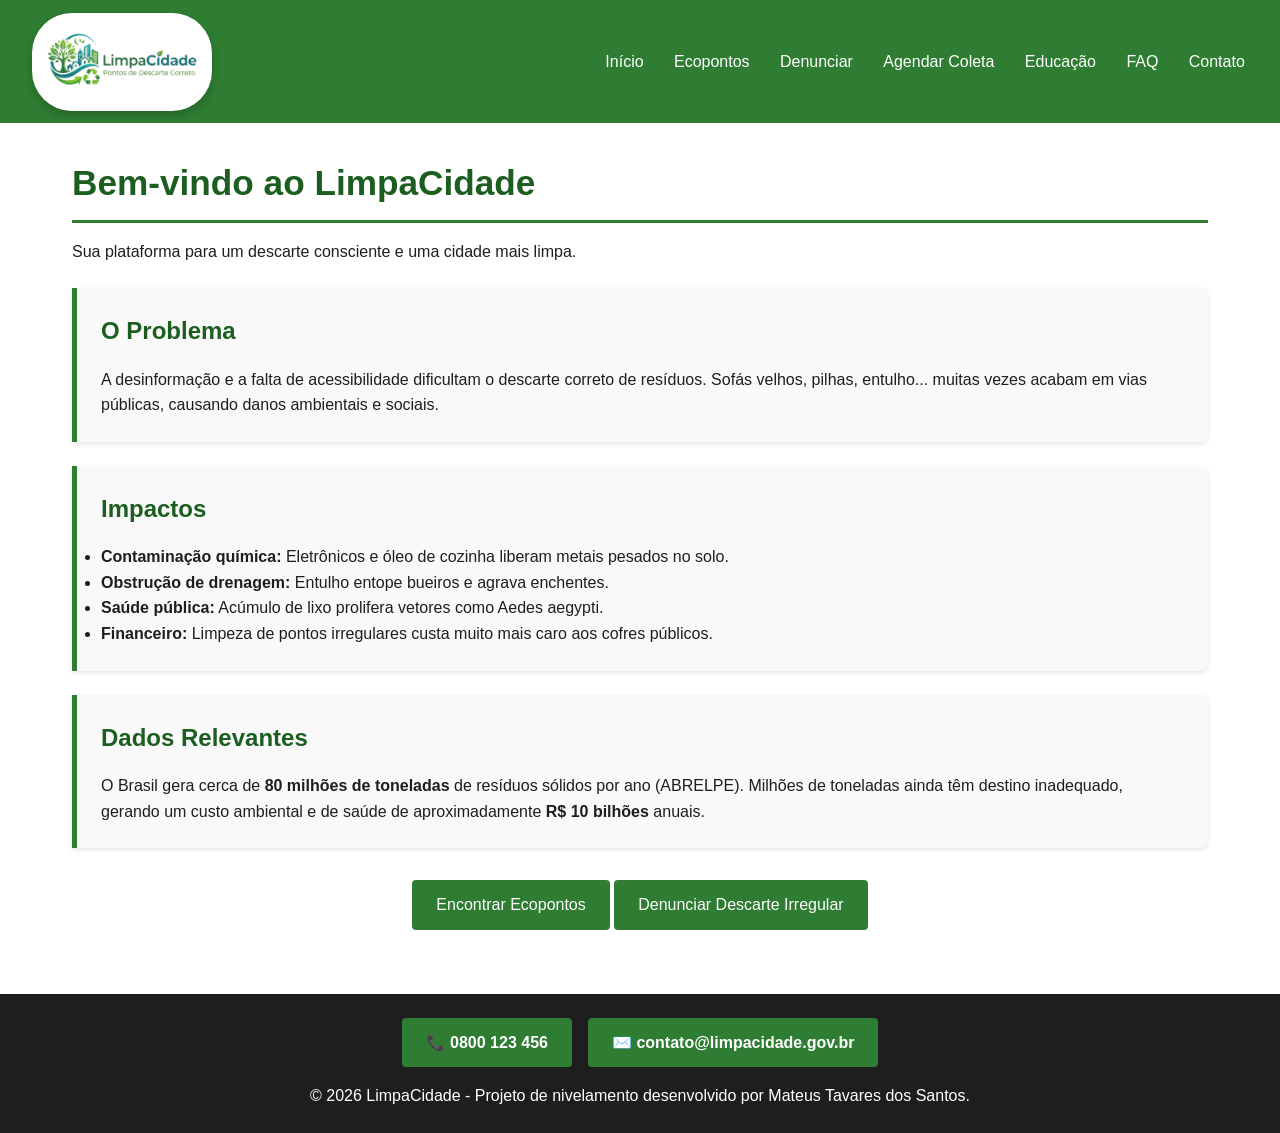
<file: index.html>
<!DOCTYPE html>
<html lang="pt-BR">
<head>
  <meta charset="UTF-8">
  <meta name="viewport" content="width=device-width, initial-scale=1.0">
  <title>LimpaCidade - Início</title>
  <link rel="stylesheet" href="style.css">
</head>
<body>
  <header>
    <a href="index.html" class="logo-link">
      <img src="img/logo.png" alt="Logo LimpaCidade" class="logo">
    </a>
    <nav>
      <ul>
        <li><a href="index.html">Início</a></li>
        <li><a href="mapa.html">Ecopontos</a></li>
        <li><a href="denunciar.html">Denunciar</a></li>
        <li><a href="agendar.html">Agendar Coleta</a></li>
        <li><a href="educacao.html">Educação</a></li>
        <li><a href="faq.html">FAQ</a></li>
        <li><a href="contato.html">Contato</a></li>
      </ul>
    </nav>
  </header>

  <main>
    <h1>Bem-vindo ao LimpaCidade</h1>
    <p>Sua plataforma para um descarte consciente e uma cidade mais limpa.</p>

    <div class="card">
      <h2>O Problema</h2>
      <p>A desinformação e a falta de acessibilidade dificultam o descarte correto de resíduos. Sofás velhos, pilhas, entulho... muitas vezes acabam em vias públicas, causando danos ambientais e sociais.</p>
    </div>

    <div class="card">
      <h2>Impactos</h2>
      <ul>
        <li><strong>Contaminação química:</strong> Eletrônicos e óleo de cozinha liberam metais pesados no solo.</li>
        <li><strong>Obstrução de drenagem:</strong> Entulho entope bueiros e agrava enchentes.</li>
        <li><strong>Saúde pública:</strong> Acúmulo de lixo prolifera vetores como Aedes aegypti.</li>
        <li><strong>Financeiro:</strong> Limpeza de pontos irregulares custa muito mais caro aos cofres públicos.</li>
      </ul>
    </div>

    <div class="card">
      <h2>Dados Relevantes</h2>
      <p>O Brasil gera cerca de <strong>80 milhões de toneladas</strong> de resíduos sólidos por ano (ABRELPE). Milhões de toneladas ainda têm destino inadequado, gerando um custo ambiental e de saúde de aproximadamente <strong>R$ 10 bilhões</strong> anuais.</p>
    </div>

    <div class="text-center mt-2">
      <a href="mapa.html" class="btn">Encontrar Ecopontos</a>
      <a href="denunciar.html" class="btn">Denunciar Descarte Irregular</a>
    </div>
  </main>

  <footer>
    <div class="contact-buttons">
      <a href="tel:0800123456">📞 0800 123 456</a>
      <a href="mailto:contato@limpacidade.gov.br">✉️ contato@limpacidade.gov.br</a>
    </div>
    <p>&copy; 2026 LimpaCidade - Projeto de nivelamento desenvolvido por Mateus Tavares dos Santos.</p>
  </footer>

  <script src="script.js"></script>
</body>
</html>
</file>
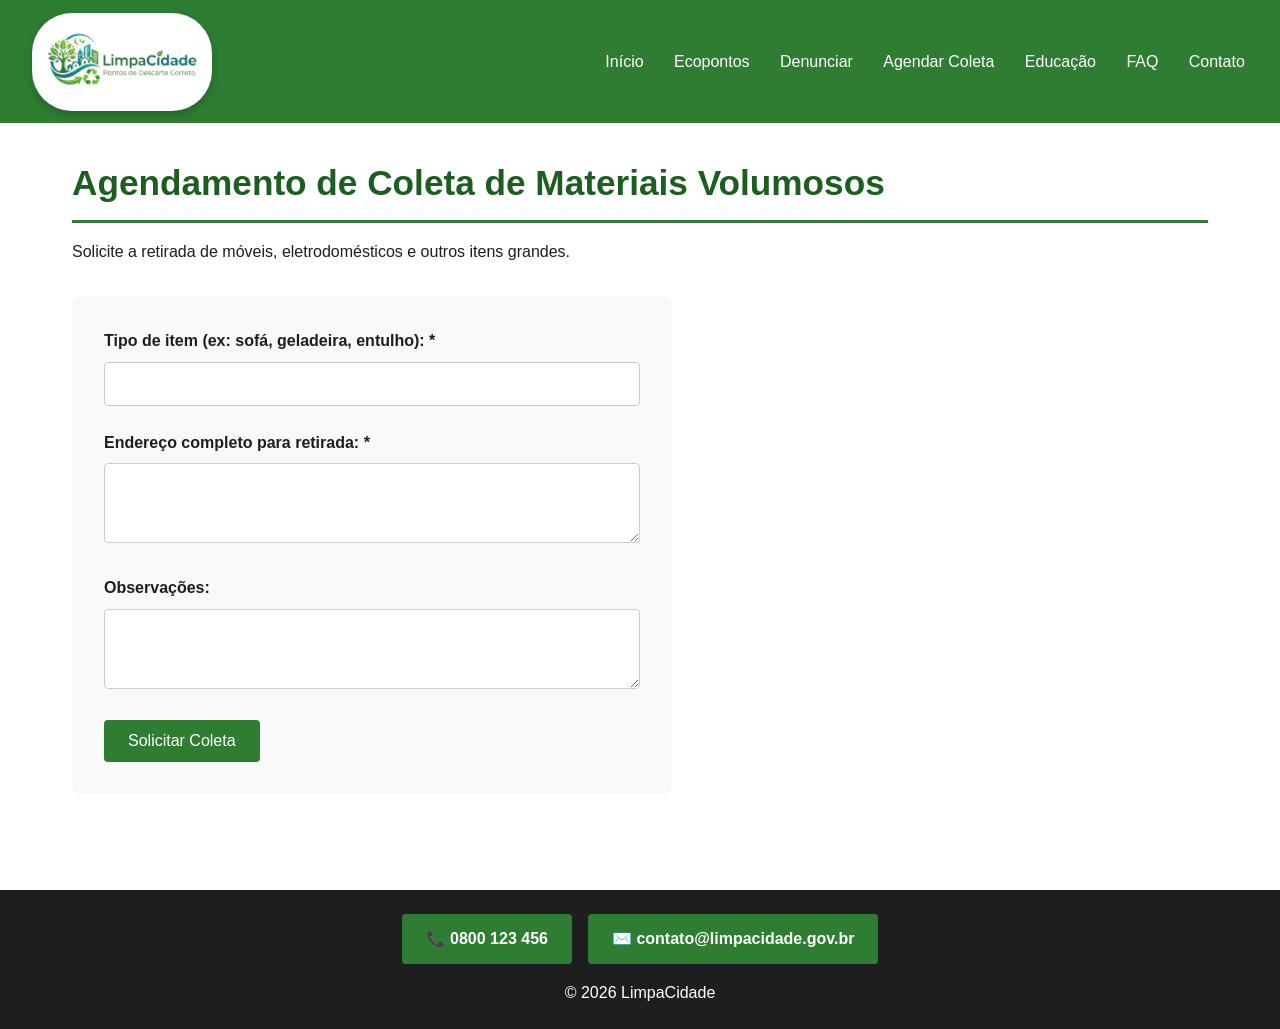
<file: agendar.html>
<!DOCTYPE html>
<html lang="pt-BR">
<head>
  <meta charset="UTF-8">
  <meta name="viewport" content="width=device-width, initial-scale=1.0">
  <title>LimpaCidade - Agendar Coleta de Volumosos</title>
  <link rel="stylesheet" href="style.css">
</head>
<body>
  <header>
    <a href="index.html" class="logo-link">
      <img src="img/logo.png" alt="Logo LimpaCidade" class="logo">
    </a>
    <nav>
      <ul>
        <li><a href="index.html">Início</a></li>
        <li><a href="mapa.html">Ecopontos</a></li>
        <li><a href="denunciar.html">Denunciar</a></li>
        <li><a href="agendar.html">Agendar Coleta</a></li>
        <li><a href="educacao.html">Educação</a></li>
        <li><a href="faq.html">FAQ</a></li>
        <li><a href="contato.html">Contato</a></li>
      </ul>
    </nav>
  </header>

  <main>
    <h1>Agendamento de Coleta de Materiais Volumosos</h1>
    <p>Solicite a retirada de móveis, eletrodomésticos e outros itens grandes.</p>

    <form id="form-coleta">
      <div class="form-group">
        <label for="item">Tipo de item (ex: sofá, geladeira, entulho): *</label>
        <input type="text" id="item" name="item" required>
      </div>

      <div class="form-group">
        <label for="endereco">Endereço completo para retirada: *</label>
        <textarea id="endereco" name="endereco" rows="3" required></textarea>
      </div>

      <div class="form-group">
        <label for="observacoes">Observações:</label>
        <textarea id="observacoes" name="observacoes" rows="3" required></textarea>
      </div>

      <button type="submit">Solicitar Coleta</button>
    </form>
  </main>

  <footer>
    <div class="contact-buttons">
      <a href="tel:0800123456">📞 0800 123 456</a>
      <a href="mailto:contato@limpacidade.gov.br">✉️ contato@limpacidade.gov.br</a>
    </div>
    <p>&copy; 2026 LimpaCidade</p>
  </footer>

  <script src="script.js"></script>
</body>
</html>
</file>
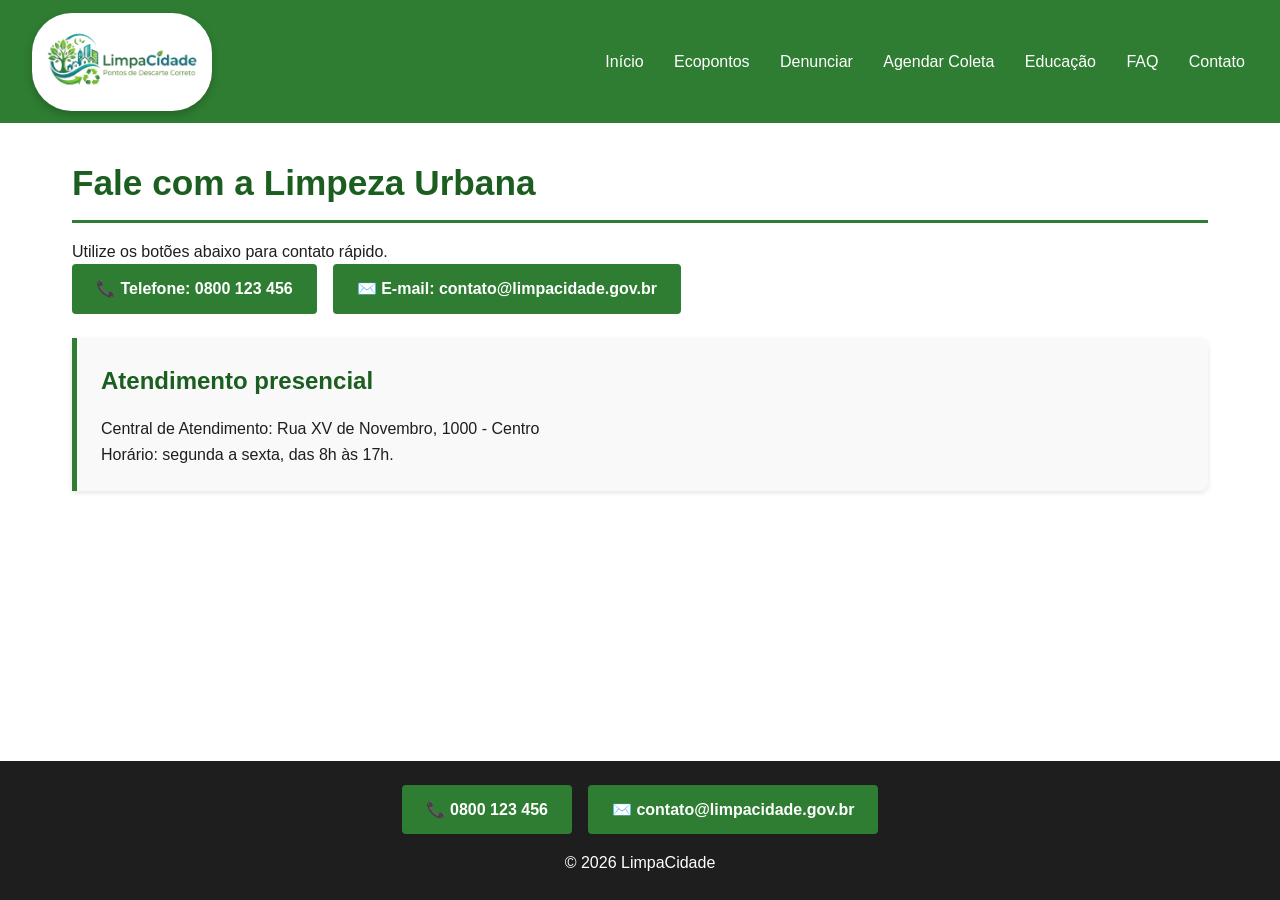
<file: contato.html>
<!DOCTYPE html>
<html lang="pt-BR">
<head>
  <meta charset="UTF-8">
  <meta name="viewport" content="width=device-width, initial-scale=1.0">
  <title>LimpaCidade - Contato</title>
  <link rel="stylesheet" href="style.css">
</head>
<body>
  <header>
    <a href="index.html" class="logo-link">
      <img src="img/logo.png" alt="Logo LimpaCidade" class="logo">
    </a>
    <nav>
      <ul>
        <li><a href="index.html">Início</a></li>
        <li><a href="mapa.html">Ecopontos</a></li>
        <li><a href="denunciar.html">Denunciar</a></li>
        <li><a href="agendar.html">Agendar Coleta</a></li>
        <li><a href="educacao.html">Educação</a></li>
        <li><a href="faq.html">FAQ</a></li>
        <li><a href="contato.html">Contato</a></li>
      </ul>
    </nav>
  </header>

  <main>
    <h1>Fale com a Limpeza Urbana</h1>
    <p>Utilize os botões abaixo para contato rápido.</p>

    <div class="contact-buttons" style="justify-content: flex-start;">
      <a href="tel:0800123456">📞 Telefone: 0800 123 456</a>
      <a href="mailto:contato@limpacidade.gov.br">✉️ E-mail: contato@limpacidade.gov.br</a>
    </div>

    <div class="card">
      <h2>Atendimento presencial</h2>
      <p>Central de Atendimento: Rua XV de Novembro, 1000 - Centro<br>
      Horário: segunda a sexta, das 8h às 17h.</p>
    </div>
  </main>

  <footer>
    <div class="contact-buttons">
      <a href="tel:0800123456">📞 0800 123 456</a>
      <a href="mailto:contato@limpacidade.gov.br">✉️ contato@limpacidade.gov.br</a>
    </div>
    <p>&copy; 2026 LimpaCidade</p>
  </footer>

  <script src="script.js"></script>
</body>
</html>
</file>
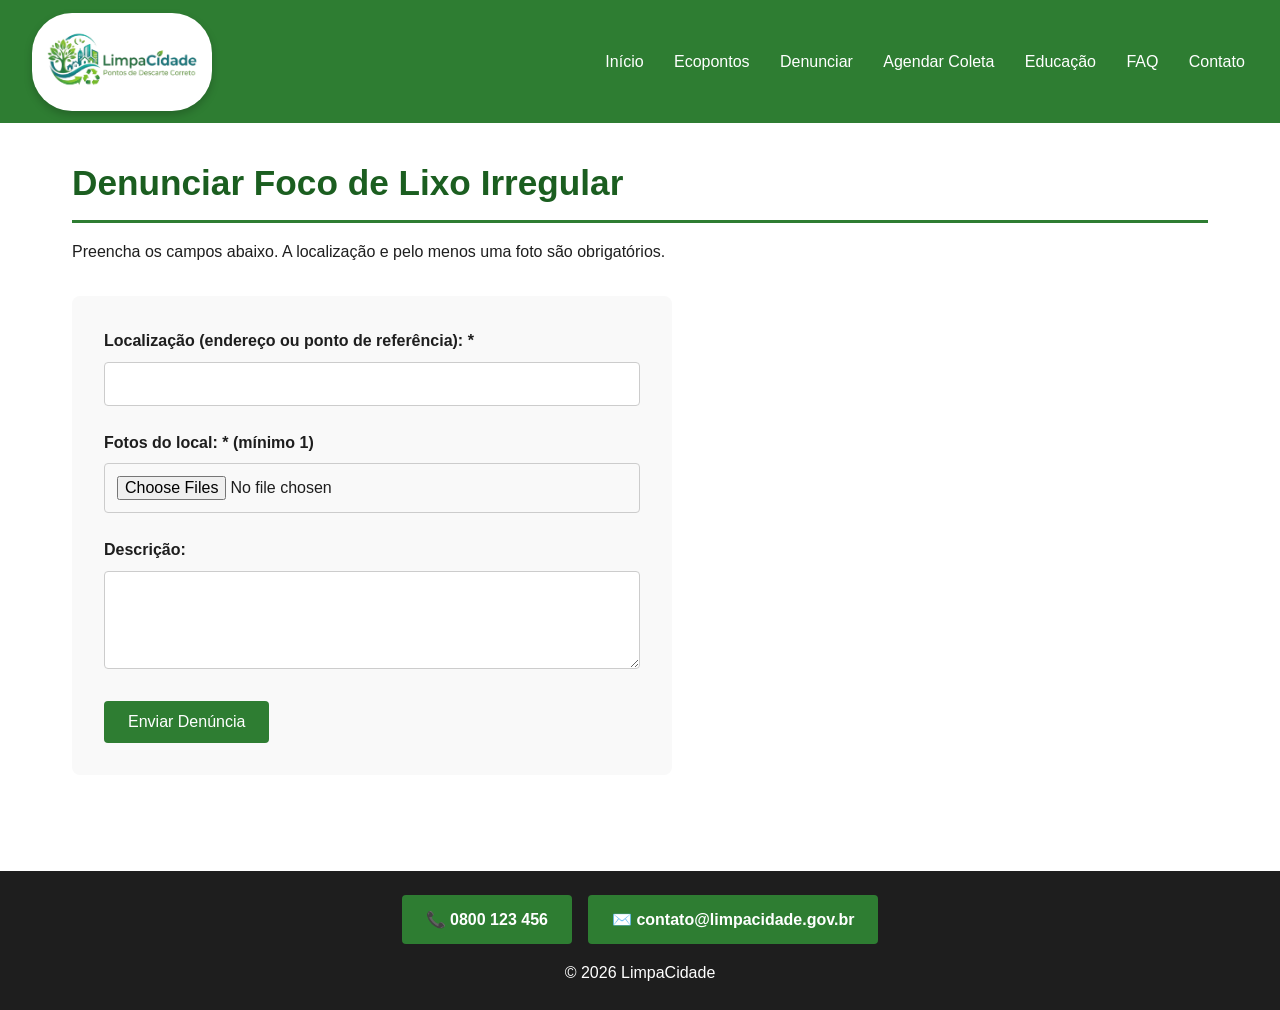
<file: denunciar.html>
<!DOCTYPE html>
<html lang="pt-BR">
<head>
  <meta charset="UTF-8">
  <meta name="viewport" content="width=device-width, initial-scale=1.0">
  <title>LimpaCidade - Denunciar Descarte Irregular</title>
  <link rel="stylesheet" href="style.css">
</head>
<body>
  <header>
    <a href="index.html" class="logo-link">
      <img src="img/logo.png" alt="Logo LimpaCidade" class="logo">
    </a>
    <nav>
      <ul>
        <li><a href="index.html">Início</a></li>
        <li><a href="mapa.html">Ecopontos</a></li>
        <li><a href="denunciar.html">Denunciar</a></li>
        <li><a href="agendar.html">Agendar Coleta</a></li>
        <li><a href="educacao.html">Educação</a></li>
        <li><a href="faq.html">FAQ</a></li>
        <li><a href="contato.html">Contato</a></li>
      </ul>
    </nav>
  </header>

  <main>
    <h1>Denunciar Foco de Lixo Irregular</h1>
    <p>Preencha os campos abaixo. A localização e pelo menos uma foto são obrigatórios.</p>

    <form id="form-denuncia">
      <div class="form-group">
        <label for="localizacao">Localização (endereço ou ponto de referência): *</label>
        <input type="text" id="localizacao" name="localizacao" required>
      </div>

      <div class="form-group">
        <label for="fotos">Fotos do local: * (mínimo 1)</label>
        <input type="file" id="fotos" name="fotos" accept="image/*" multiple required>
      </div>

      <div class="form-group">
        <label for="descricao">Descrição:</label>
        <textarea id="descricao" name="descricao" rows="4" required></textarea>
      </div>

      <button type="submit">Enviar Denúncia</button>
    </form>
  </main>

  <footer>
    <div class="contact-buttons">
      <a href="tel:0800123456">📞 0800 123 456</a>
      <a href="mailto:contato@limpacidade.gov.br">✉️ contato@limpacidade.gov.br</a>
    </div>
    <p>&copy; 2026 LimpaCidade</p>
  </footer>

  <script src="script.js"></script>
</body>
</html>
</file>
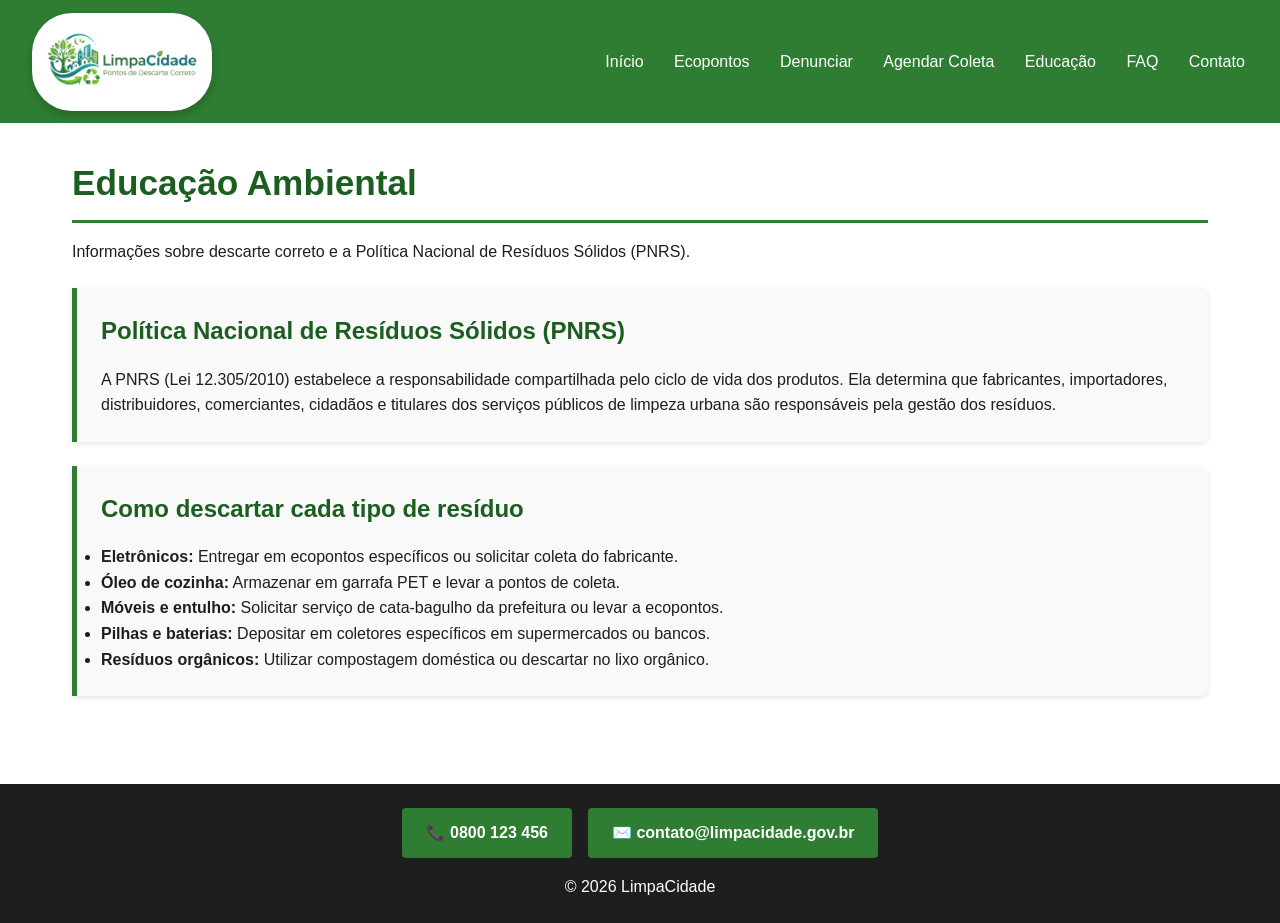
<file: educacao.html>
<!DOCTYPE html>
<html lang="pt-BR">
<head>
  <meta charset="UTF-8">
  <meta name="viewport" content="width=device-width, initial-scale=1.0">
  <title>LimpaCidade - Educação Ambiental</title>
  <link rel="stylesheet" href="style.css">
</head>
<body>
  <header>
    <a href="index.html" class="logo-link">
      <img src="img/logo.png" alt="Logo LimpaCidade" class="logo">
    </a>
    <nav>
      <ul>
        <li><a href="index.html">Início</a></li>
        <li><a href="mapa.html">Ecopontos</a></li>
        <li><a href="denunciar.html">Denunciar</a></li>
        <li><a href="agendar.html">Agendar Coleta</a></li>
        <li><a href="educacao.html">Educação</a></li>
        <li><a href="faq.html">FAQ</a></li>
        <li><a href="contato.html">Contato</a></li>
      </ul>
    </nav>
  </header>

  <main>
    <h1>Educação Ambiental</h1>
    <p>Informações sobre descarte correto e a Política Nacional de Resíduos Sólidos (PNRS).</p>

    <div class="card">
      <h2>Política Nacional de Resíduos Sólidos (PNRS)</h2>
      <p>A PNRS (Lei 12.305/2010) estabelece a responsabilidade compartilhada pelo ciclo de vida dos produtos. Ela determina que fabricantes, importadores, distribuidores, comerciantes, cidadãos e titulares dos serviços públicos de limpeza urbana são responsáveis pela gestão dos resíduos.</p>
    </div>

    <div class="card">
      <h2>Como descartar cada tipo de resíduo</h2>
      <ul>
        <li><strong>Eletrônicos:</strong> Entregar em ecopontos específicos ou solicitar coleta do fabricante.</li>
        <li><strong>Óleo de cozinha:</strong> Armazenar em garrafa PET e levar a pontos de coleta.</li>
        <li><strong>Móveis e entulho:</strong> Solicitar serviço de cata-bagulho da prefeitura ou levar a ecopontos.</li>
        <li><strong>Pilhas e baterias:</strong> Depositar em coletores específicos em supermercados ou bancos.</li>
        <li><strong>Resíduos orgânicos:</strong> Utilizar compostagem doméstica ou descartar no lixo orgânico.</li>
      </ul>
    </div>
  </main>

  <footer>
    <div class="contact-buttons">
      <a href="tel:0800123456">📞 0800 123 456</a>
      <a href="mailto:contato@limpacidade.gov.br">✉️ contato@limpacidade.gov.br</a>
    </div>
    <p>&copy; 2026 LimpaCidade</p>
  </footer>

  <script src="script.js"></script>
</body>
</html>
</file>
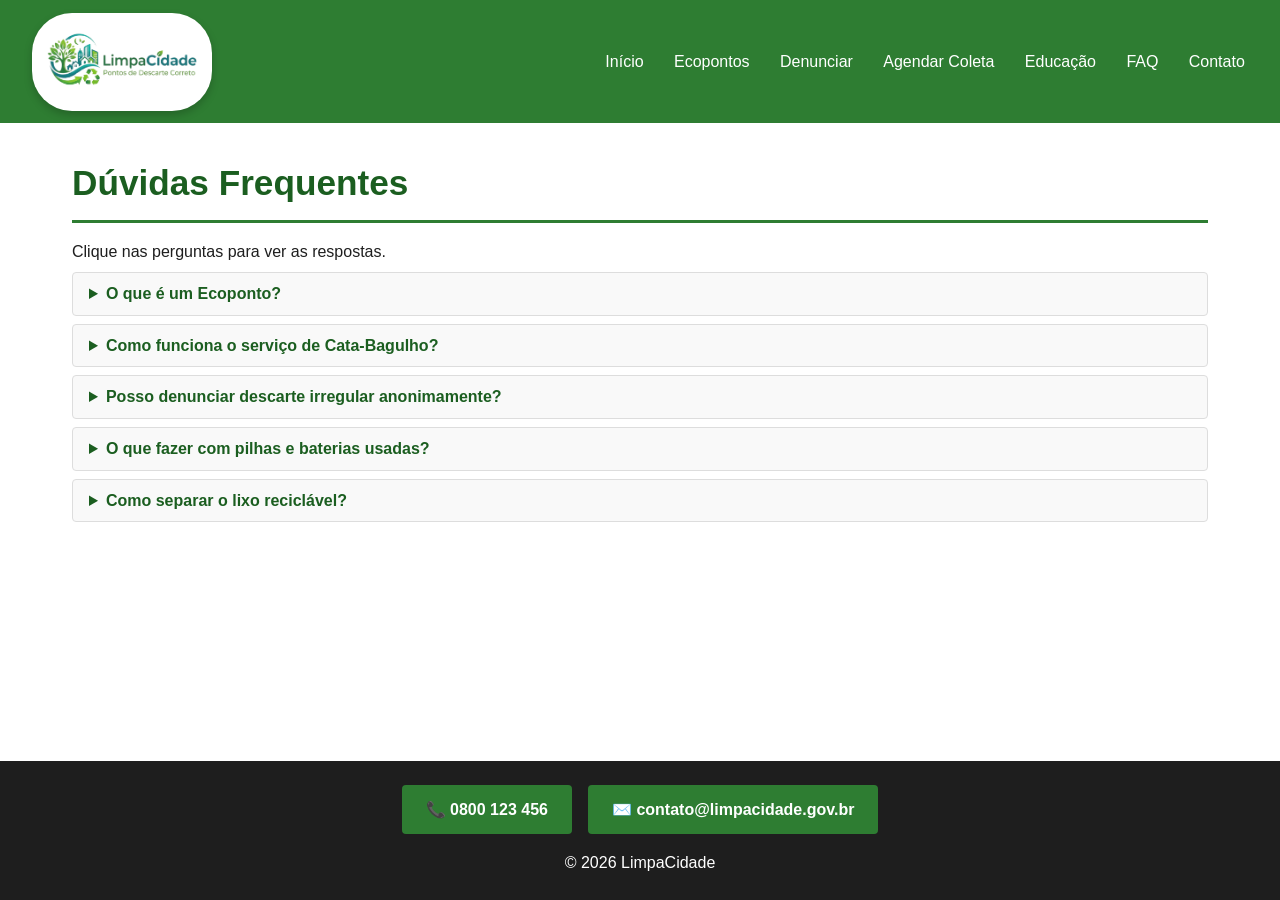
<file: faq.html>
<!DOCTYPE html>
<html lang="pt-BR">
<head>
  <meta charset="UTF-8">
  <meta name="viewport" content="width=device-width, initial-scale=1.0">
  <title>LimpaCidade - Perguntas Frequentes</title>
  <link rel="stylesheet" href="style.css">
</head>
<body>
  <header>
    <a href="index.html" class="logo-link">
      <img src="img/logo.png" alt="Logo LimpaCidade" class="logo">
    </a>
    <nav>
      <ul>
        <li><a href="index.html">Início</a></li>
        <li><a href="mapa.html">Ecopontos</a></li>
        <li><a href="denunciar.html">Denunciar</a></li>
        <li><a href="agendar.html">Agendar Coleta</a></li>
        <li><a href="educacao.html">Educação</a></li>
        <li><a href="faq.html">FAQ</a></li>
        <li><a href="contato.html">Contato</a></li>
      </ul>
    </nav>
  </header>

  <main>
    <h1>Dúvidas Frequentes</h1>
    <p>Clique nas perguntas para ver as respostas.</p>

    <details>
      <summary>O que é um Ecoponto?</summary>
      <p>Ecopontos são locais públicos onde a população pode entregar voluntariamente pequenos volumes de entulho, materiais recicláveis, móveis velhos, podas de árvores, óleo de cozinha e resíduos eletrônicos.</p>
    </details>

    <details>
      <summary>Como funciona o serviço de Cata-Bagulho?</summary>
      <p>O Cata-Bagulho é um serviço gratuito da prefeitura para recolhimento de materiais volumosos. Você pode agendar uma coleta pelo nosso site ou pelo telefone 0800 123 456.</p>
    </details>

    <details>
      <summary>Posso denunciar descarte irregular anonimamente?</summary>
      <p>Sim, você pode denunciar sem se identificar. Apenas forneça a localização e uma foto do local. Não é necessário criar conta.</p>
    </details>

    <details>
      <summary>O que fazer com pilhas e baterias usadas?</summary>
      <p>Pilhas e baterias devem ser descartadas em pontos de coleta específicos, como em supermercados, lojas de eletrônicos ou nos Ecopontos que aceitam esse material.</p>
    </details>

    <details>
      <summary>Como separar o lixo reciclável?</summary>
      <p>Separe plásticos, papéis, metais e vidros. Lave as embalagens antes de descartar para evitar contaminação. Resíduos orgânicos devem ir para o lixo comum ou compostagem.</p>
    </details>
  </main>

  <footer>
    <div class="contact-buttons">
      <a href="tel:0800123456">📞 0800 123 456</a>
      <a href="mailto:contato@limpacidade.gov.br">✉️ contato@limpacidade.gov.br</a>
    </div>
    <p>&copy; 2026 LimpaCidade</p>
  </footer>

  <script src="script.js"></script>
</body>
</html>
</file>
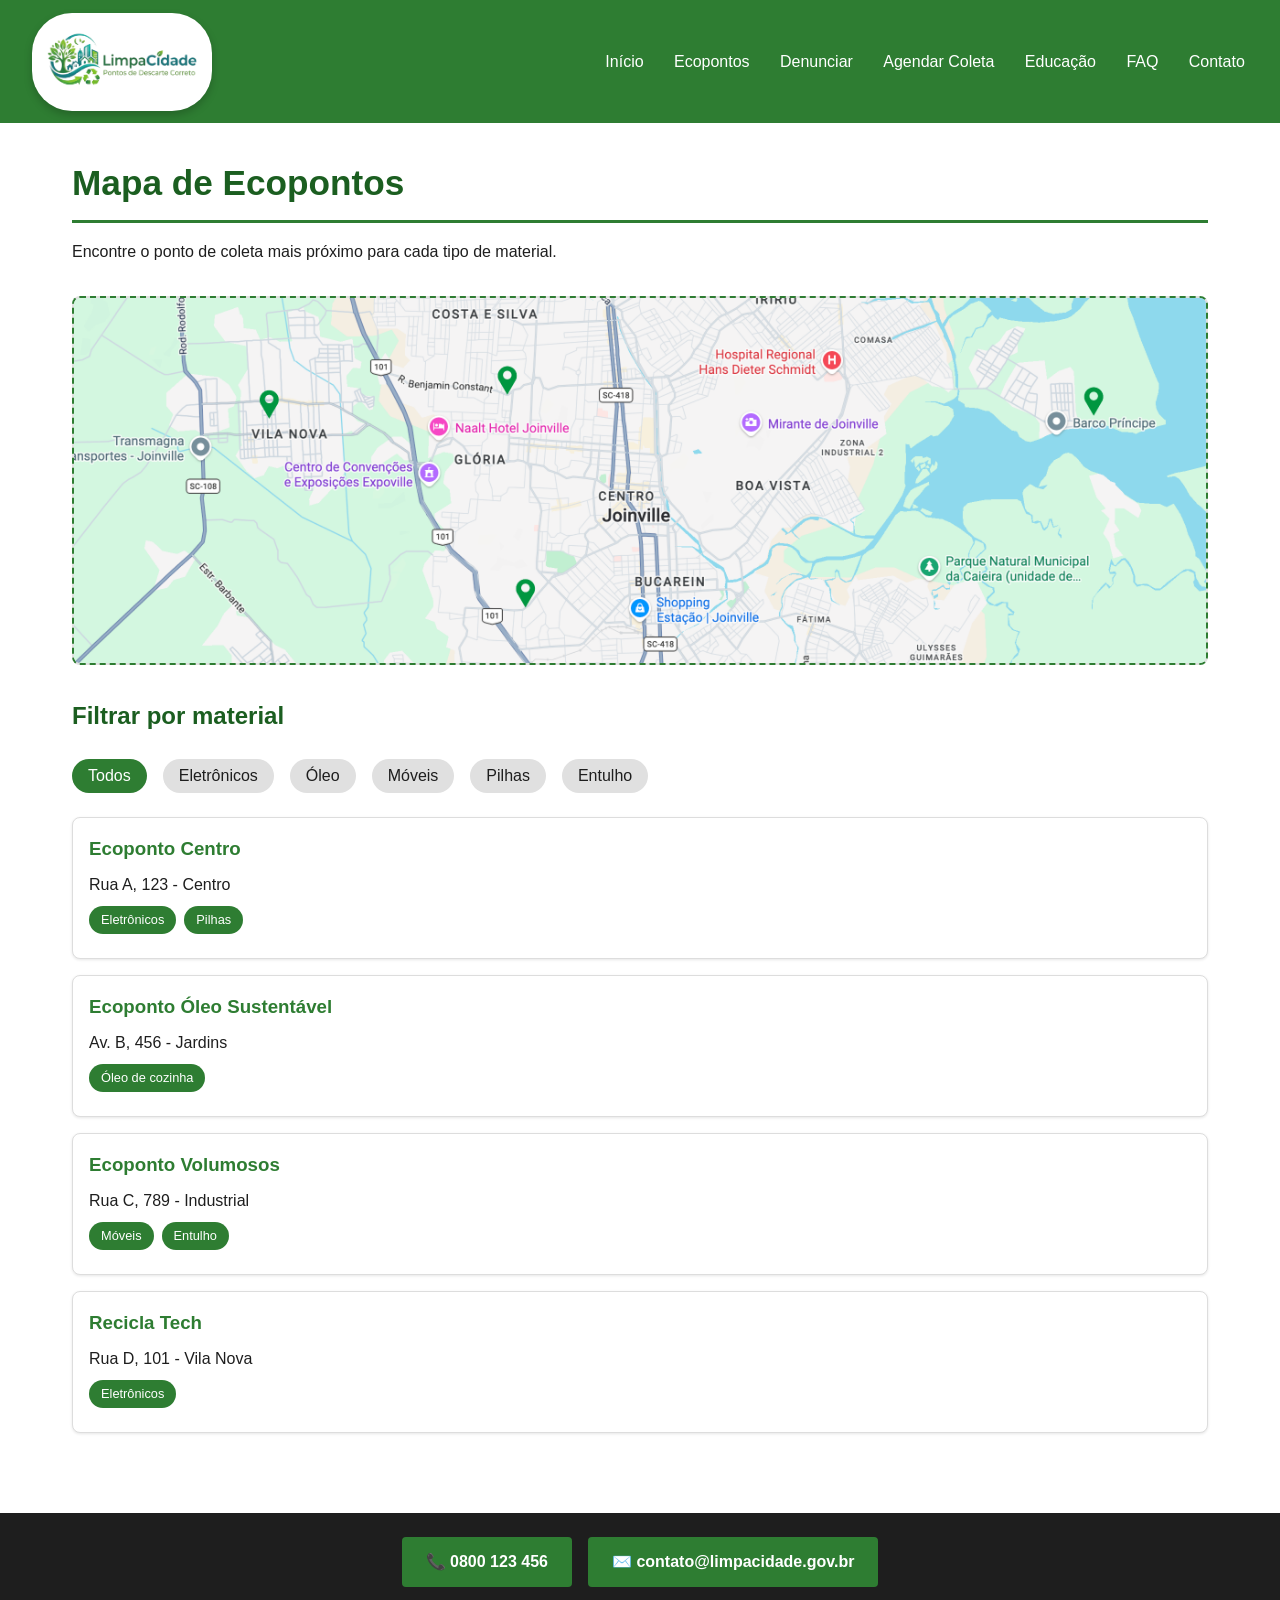
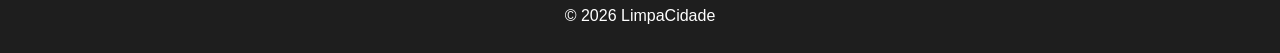
<file: mapa.html>
<!DOCTYPE html>
<html lang="pt-BR">
<head>
  <meta charset="UTF-8">
  <meta name="viewport" content="width=device-width, initial-scale=1.0">
  <title>LimpaCidade - Mapa de Ecopontos</title>
  <link rel="stylesheet" href="style.css">
</head>
<body>
  <header>
    <a href="index.html" class="logo-link">
      <img src="img/logo.png" alt="Logo LimpaCidade" class="logo">
    </a>
    <nav>
      <ul>
        <li><a href="index.html">Início</a></li>
        <li><a href="mapa.html">Ecopontos</a></li>
        <li><a href="denunciar.html">Denunciar</a></li>
        <li><a href="agendar.html">Agendar Coleta</a></li>
        <li><a href="educacao.html">Educação</a></li>
        <li><a href="faq.html">FAQ</a></li>
        <li><a href="contato.html">Contato</a></li>
      </ul>
    </nav>
  </header>

  <main>
    <h1>Mapa de Ecopontos</h1>
    <p>Encontre o ponto de coleta mais próximo para cada tipo de material.</p>

    <div class="map-placeholder">
      <img src="img/mapa.png" alt="Mapa de ecopontos da cidade">
    </div>

    <h2>Filtrar por material</h2>
    <div class="filter-buttons">
      <button class="filter-btn active" data-filter="todos">Todos</button>
      <button class="filter-btn" data-filter="eletronicos">Eletrônicos</button>
      <button class="filter-btn" data-filter="oleo">Óleo</button>
      <button class="filter-btn" data-filter="moveis">Móveis</button>
      <button class="filter-btn" data-filter="pilhas">Pilhas</button>
      <button class="filter-btn" data-filter="entulho">Entulho</button>
    </div>

    <div id="ecopontos-lista">
      <div class="ecoponto-card" data-materiais="eletronicos pilhas">
        <h3>Ecoponto Centro</h3>
        <p>Rua A, 123 - Centro</p>
        <div class="materiais">
          <span class="tag">Eletrônicos</span>
          <span class="tag">Pilhas</span>
        </div>
      </div>
      <div class="ecoponto-card" data-materiais="oleo">
        <h3>Ecoponto Óleo Sustentável</h3>
        <p>Av. B, 456 - Jardins</p>
        <div class="materiais">
          <span class="tag">Óleo de cozinha</span>
        </div>
      </div>
      <div class="ecoponto-card" data-materiais="moveis entulho">
        <h3>Ecoponto Volumosos</h3>
        <p>Rua C, 789 - Industrial</p>
        <div class="materiais">
          <span class="tag">Móveis</span>
          <span class="tag">Entulho</span>
        </div>
      </div>
      <div class="ecoponto-card" data-materiais="eletronicos">
        <h3>Recicla Tech</h3>
        <p>Rua D, 101 - Vila Nova</p>
        <div class="materiais">
          <span class="tag">Eletrônicos</span>
        </div>
      </div>
    </div>
  </main>

  <footer>
    <div class="contact-buttons">
      <a href="tel:0800123456">📞 0800 123 456</a>
      <a href="mailto:contato@limpacidade.gov.br">✉️ contato@limpacidade.gov.br</a>
    </div>
    <p>&copy; 2026 LimpaCidade</p>
  </footer>

  <script src="script.js"></script>
</body>
</html>
</file>
<file: style.css>
* {
  margin: 0;
  padding: 0;
  box-sizing: border-box;
  font-family: Arial, Roboto, sans-serif;
}

body {
  background-color: #ffffff;
  color: #1e1e1e;
  line-height: 1.6;
  display: flex;
  flex-direction: column;
  min-height: 100vh;
}

header {
  background-color: #2e7d32;
  color: white;
  padding: 0.8rem 2rem;
  display: flex;
  justify-content: space-between;
  align-items: center;
  flex-wrap: wrap;
}

.logo-link {
  display: inline-block;
  text-decoration: none;
  transition: transform 0.3s ease;
}

.logo-link:hover {
  transform: scale(1.02);
}

.logo {
  width: 180px;
  background-color: white;
  padding: 8px 15px;
  border-radius: 40px;
  box-shadow: 0 4px 8px rgba(0,0,0,0.2);
  transition: box-shadow 0.3s ease, transform 0.3s ease;
  display: block;
}

.logo:hover {
  box-shadow: 0 6px 12px rgba(0,0,0,0.3);
}

nav ul {
  display: flex;
  list-style: none;
  gap: 1.5rem;
  flex-wrap: wrap;
}

nav a {
  color: white;
  text-decoration: none;
  font-weight: 500;
  padding: 0.5rem 0.2rem;
  transition: background-color 0.2s, color 0.2s;
}

nav a:hover {
  background-color: #1b5e20;
  color: #ffffff;
  border-radius: 4px;
}

main {
  flex: 1;
  padding: 2rem;
  max-width: 1200px;
  margin: 0 auto;
  width: 100%;
}

h1, h2, h3 {
  color: #1b5e20;
  margin-bottom: 1rem;
}

h1 {
  font-size: 2.2rem;
  border-bottom: 3px solid #2e7d32;
  padding-bottom: 0.5rem;
}

.card {
  background-color: #f9f9f9;
  border-left: 5px solid #2e7d32;
  padding: 1.5rem;
  margin: 1.5rem 0;
  border-radius: 0 8px 8px 0;
  box-shadow: 0 2px 5px rgba(0,0,0,0.1);
}

button, .btn {
  background-color: #2e7d32;
  color: white;
  border: none;
  padding: 0.75rem 1.5rem;
  font-size: 1rem;
  border-radius: 4px;
  cursor: pointer;
  transition: background-color 0.2s;
  text-decoration: none;
  display: inline-block;
}

button:hover, .btn:hover {
  background-color: #1b5e20;
}

form {
  background: #f9f9f9;
  padding: 2rem;
  border-radius: 8px;
  max-width: 600px;
  margin: 2rem 0;
}

.form-group {
  margin-bottom: 1.5rem;
}

label {
  display: block;
  margin-bottom: 0.5rem;
  font-weight: 600;
}

input, textarea, select {
  width: 100%;
  padding: 0.75rem;
  border: 1px solid #ccc;
  border-radius: 4px;
  font-size: 1rem;
}

input:focus, textarea:focus, select:focus {
  outline: 2px solid #2e7d32;
  border-color: transparent;
}

.error-message {
  color: #d32f2f;
  font-size: 0.9rem;
  margin-top: 0.3rem;
}

footer {
  background-color: #1e1e1e;
  color: white;
  text-align: center;
  padding: 1.5rem;
  margin-top: 2rem;
}

.contact-buttons {
  display: flex;
  gap: 1rem;
  justify-content: center;
  margin-bottom: 1rem;
  flex-wrap: wrap;
}

.contact-buttons a {
  background-color: #2e7d32;
  color: white;
  padding: 0.75rem 1.5rem;
  border-radius: 4px;
  text-decoration: none;
  font-weight: bold;
  transition: background-color 0.2s;
}

.contact-buttons a:hover {
  background-color: #1b5e20;
}

.map-placeholder {
  width: 100%;
  height: auto;
  background-color: #e0e0e0;
  display: flex;
  align-items: center;
  justify-content: center;
  border-radius: 8px;
  margin: 2rem 0;
  border: 2px dashed #2e7d32;
  overflow: hidden;
}

.map-placeholder img {
  width: 100%;
  height: 100%;
  object-fit: cover;
  display: block;
}

.ecoponto-card {
  background: white;
  border: 1px solid #ddd;
  border-radius: 8px;
  padding: 1rem;
  margin-bottom: 1rem;
  box-shadow: 0 1px 3px rgba(0,0,0,0.1);
}

.ecoponto-card h3 {
  margin-bottom: 0.5rem;
  color: #2e7d32;
}

.ecoponto-card .materiais {
  display: flex;
  flex-wrap: wrap;
  gap: 0.5rem;
  margin: 0.5rem 0;
}

.tag {
  background-color: #2e7d32;
  color: white;
  padding: 0.25rem 0.75rem;
  border-radius: 20px;
  font-size: 0.8rem;
}

.filter-buttons {
  display: flex;
  gap: 1rem;
  flex-wrap: wrap;
  margin: 1.5rem 0;
}

.filter-btn {
  background-color: #e0e0e0;
  color: #1e1e1e;
  border: none;
  padding: 0.5rem 1rem;
  border-radius: 20px;
  cursor: pointer;
  transition: all 0.2s;
}

.filter-btn.active {
  background-color: #2e7d32;
  color: white;
}

.filter-btn:hover {
  background-color: #bdbdbd;
}

details {
  background: #f9f9f9;
  margin: 0.5rem 0;
  padding: 0.5rem 1rem;
  border-radius: 4px;
  border: 1px solid #ddd;
}

summary {
  font-weight: bold;
  cursor: pointer;
  color: #1b5e20;
}

summary:hover {
  text-decoration: underline;
}

.text-center {
  text-align: center;
}

.mt-2 {
  margin-top: 2rem;
}
</file>
